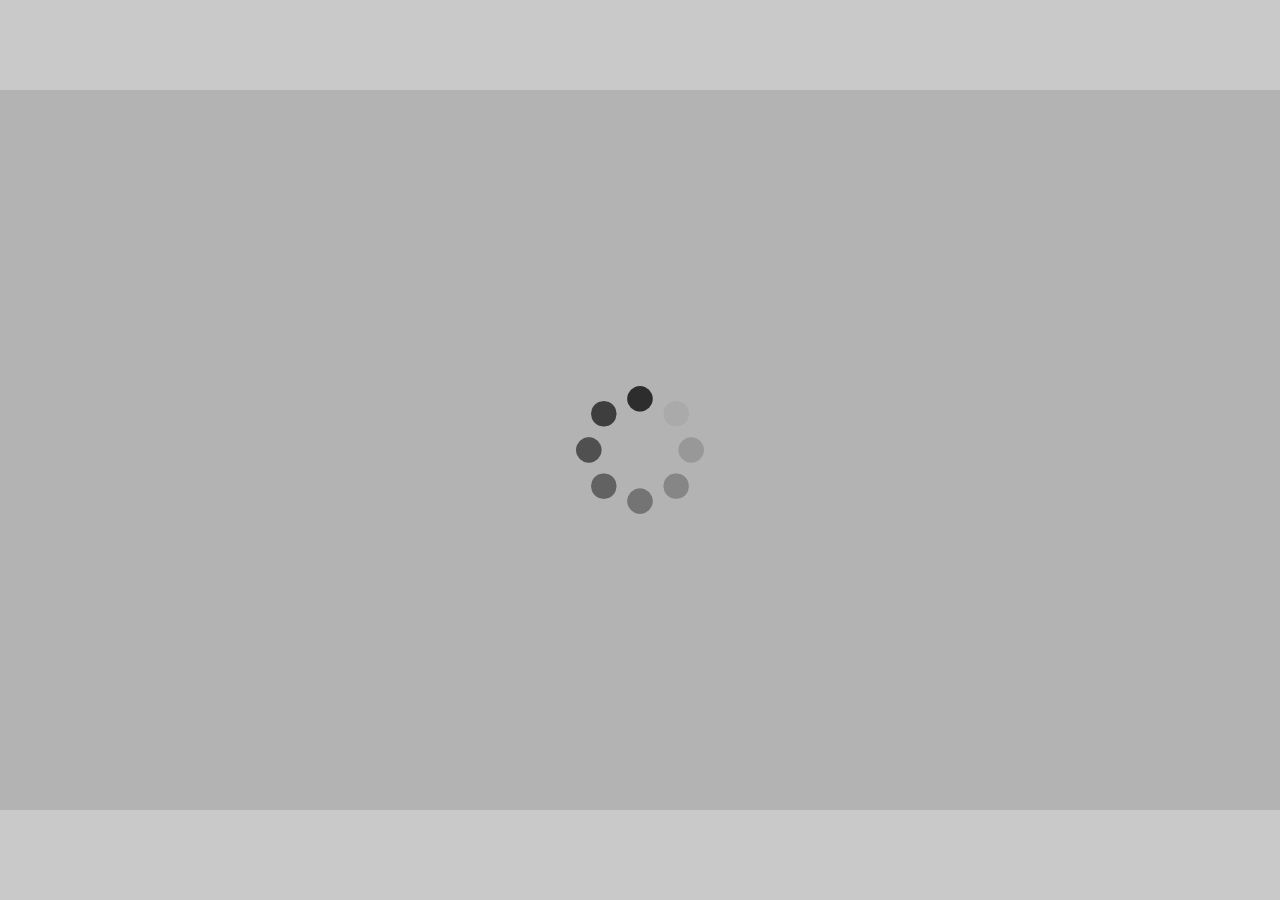
<file: paellaplayer/public/player/test.html>
<!DOCTYPE html>
<html>
	<head>
		<meta http-equiv="Content-type" content="text/html; charset=utf-8;">
		<meta http-equiv="X-UA-Compatible" content="IE=edge">
		<meta name = "viewport" content = "user-scalable=no, initial-scale=1.0, maximum-scale=1.0, width=device-width">
		<title>Paella Engage Example</title>
		<script type="text/javascript" src="javascript/swfobject.js"></script>
		<script type="text/javascript" src="javascript/traceur-compiler.js"></script>
		<script type="text/javascript" src="javascript/base.js"></script>
		<script type="text/javascript" src="javascript/jquery.js"></script>
		<script type="text/javascript" src="javascript/lunr.min.js"></script>
		<script type="text/javascript" src="javascript/require.js"></script>
		<script type="text/javascript" src="javascript/paella_player.js"></script>

		<link rel="stylesheet" href="resources/bootstrap/css/bootstrap.min.css" type="text/css" media="screen" charset="utf-8">
		<link rel="stylesheet" href="resources/style/style_dark.css" id="paellaSkin" type="text/css" media="screen" title="no title" charset="utf-8">

		<script>

			// Sample implementation of the authentication URL callback.
			// Put the callback name in config.json, auth.authCallbackName
			function authenticationUrl(redirect) {
				redirect = redirect ? "?redirect=" + encodeURIComponent(redirect): "";
				return "https://www.upv.es/auth" + redirect;
			}

			// Sample implementation of the user data callback
			// Put the callback name in config,json, auth.userDataCallbackName
			function videoData(onSuccess) {
				onSuccess({
					permissions: {
						canRead: true,
						canContribute: false,
						canWrite: false,
						loadError: false,
						isAnonymous: true
					},
					userData: {
						username: 'anonymous',
						name: 'Anonymous',
						avatar: 'resources/images/default_avatar.png'
					}
				});
			}

			// Sample configuration to use this callbacks:
			/*

			 "auth":{
			 	"authCallbackName":"authenticationUrl",
			 	"userDataCallbackName":"videoData"
			 }
			 */
		</script>
	</head>
<!--	<body id="body" onload="loadStandalonePaella('playerContainer');"> -->
    <body id="body">
		<div id="playerContainer" style="display:block;width:100%">
		</div>
		<script>
			dataJSON={
				"metadata": {
					"duration": 0,
					"title": "Easy"
				},
				"streams": [
					{
						"sources": {
							"mp4": [
								{
									"src": "http://paellaplayer.upv.es/demo/repository/belmar-multiresolution/media/240-presenter.mp4",
									"mimetype": "video/mp4"
								}
							]
						}
					}
				]
			}
			paella.load('playerContainer',{ data:dataJSON });
		</script>
	</body>
</html>
</file>
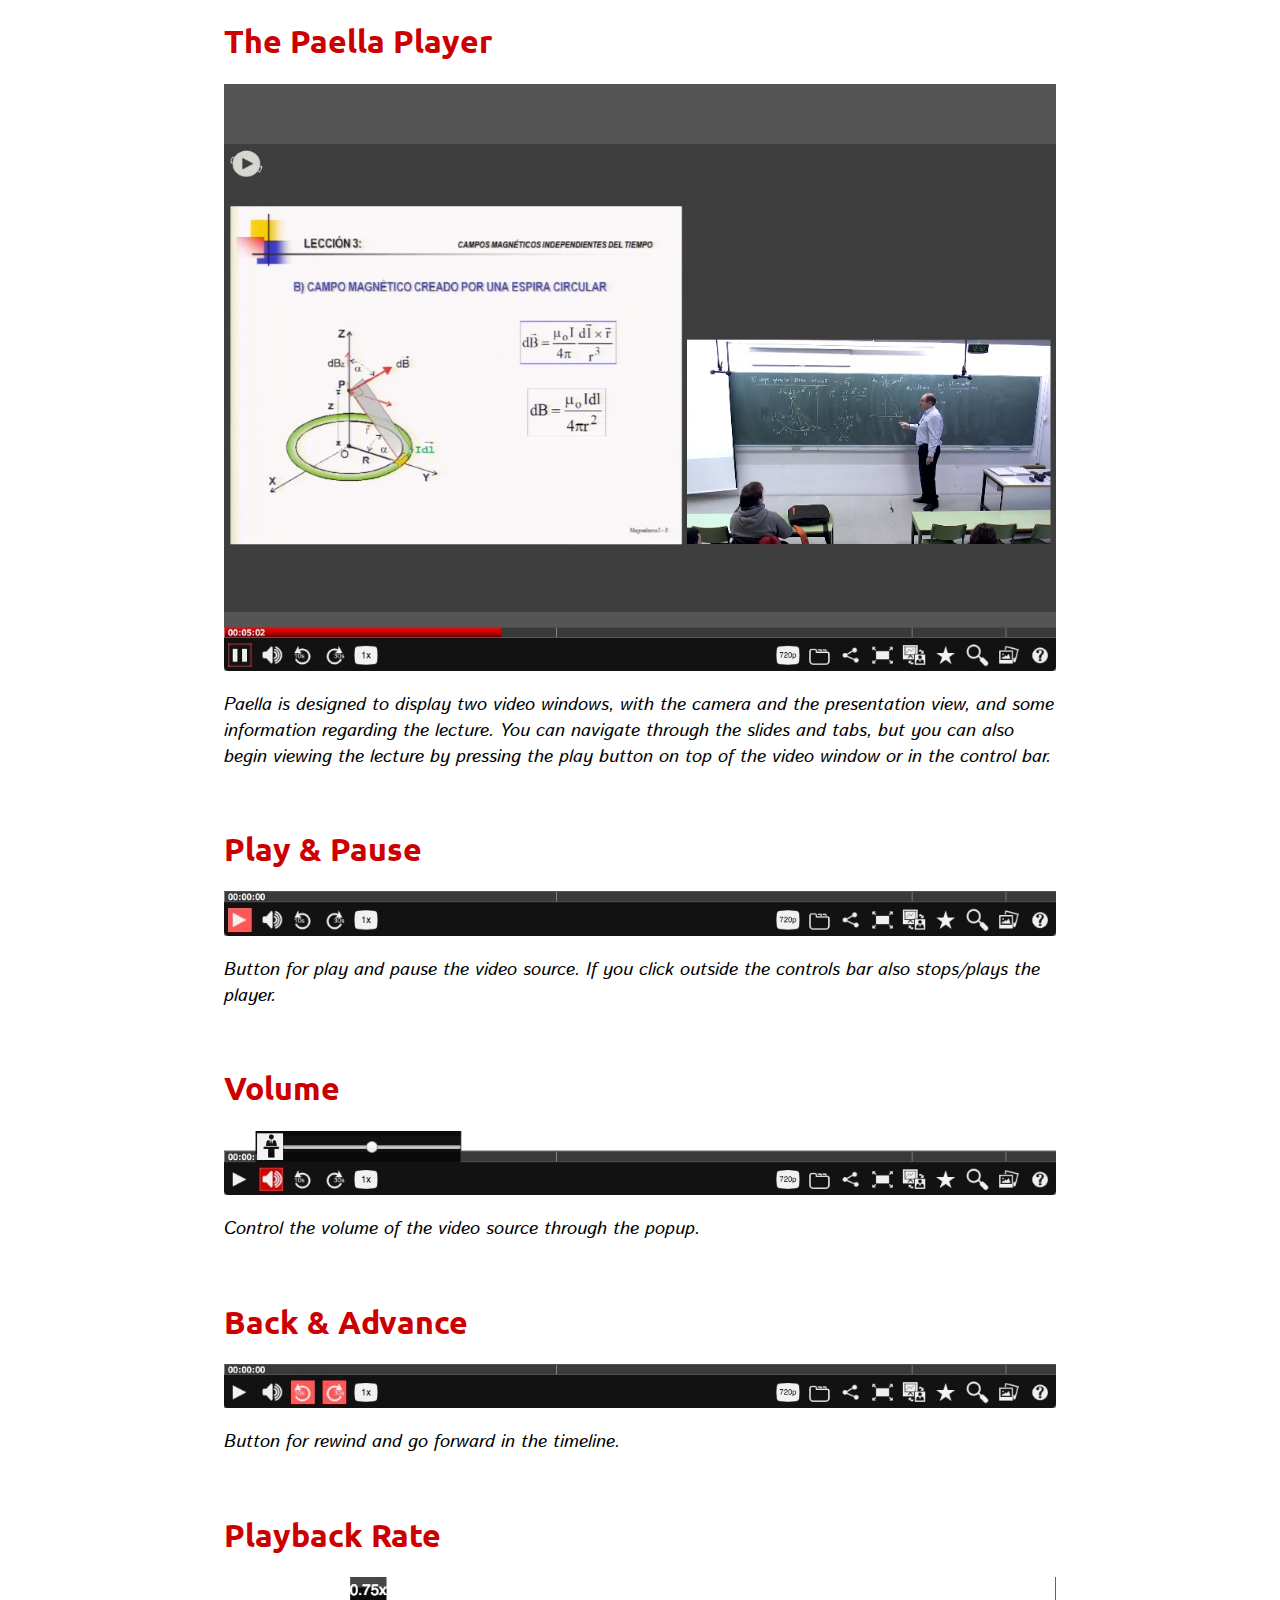
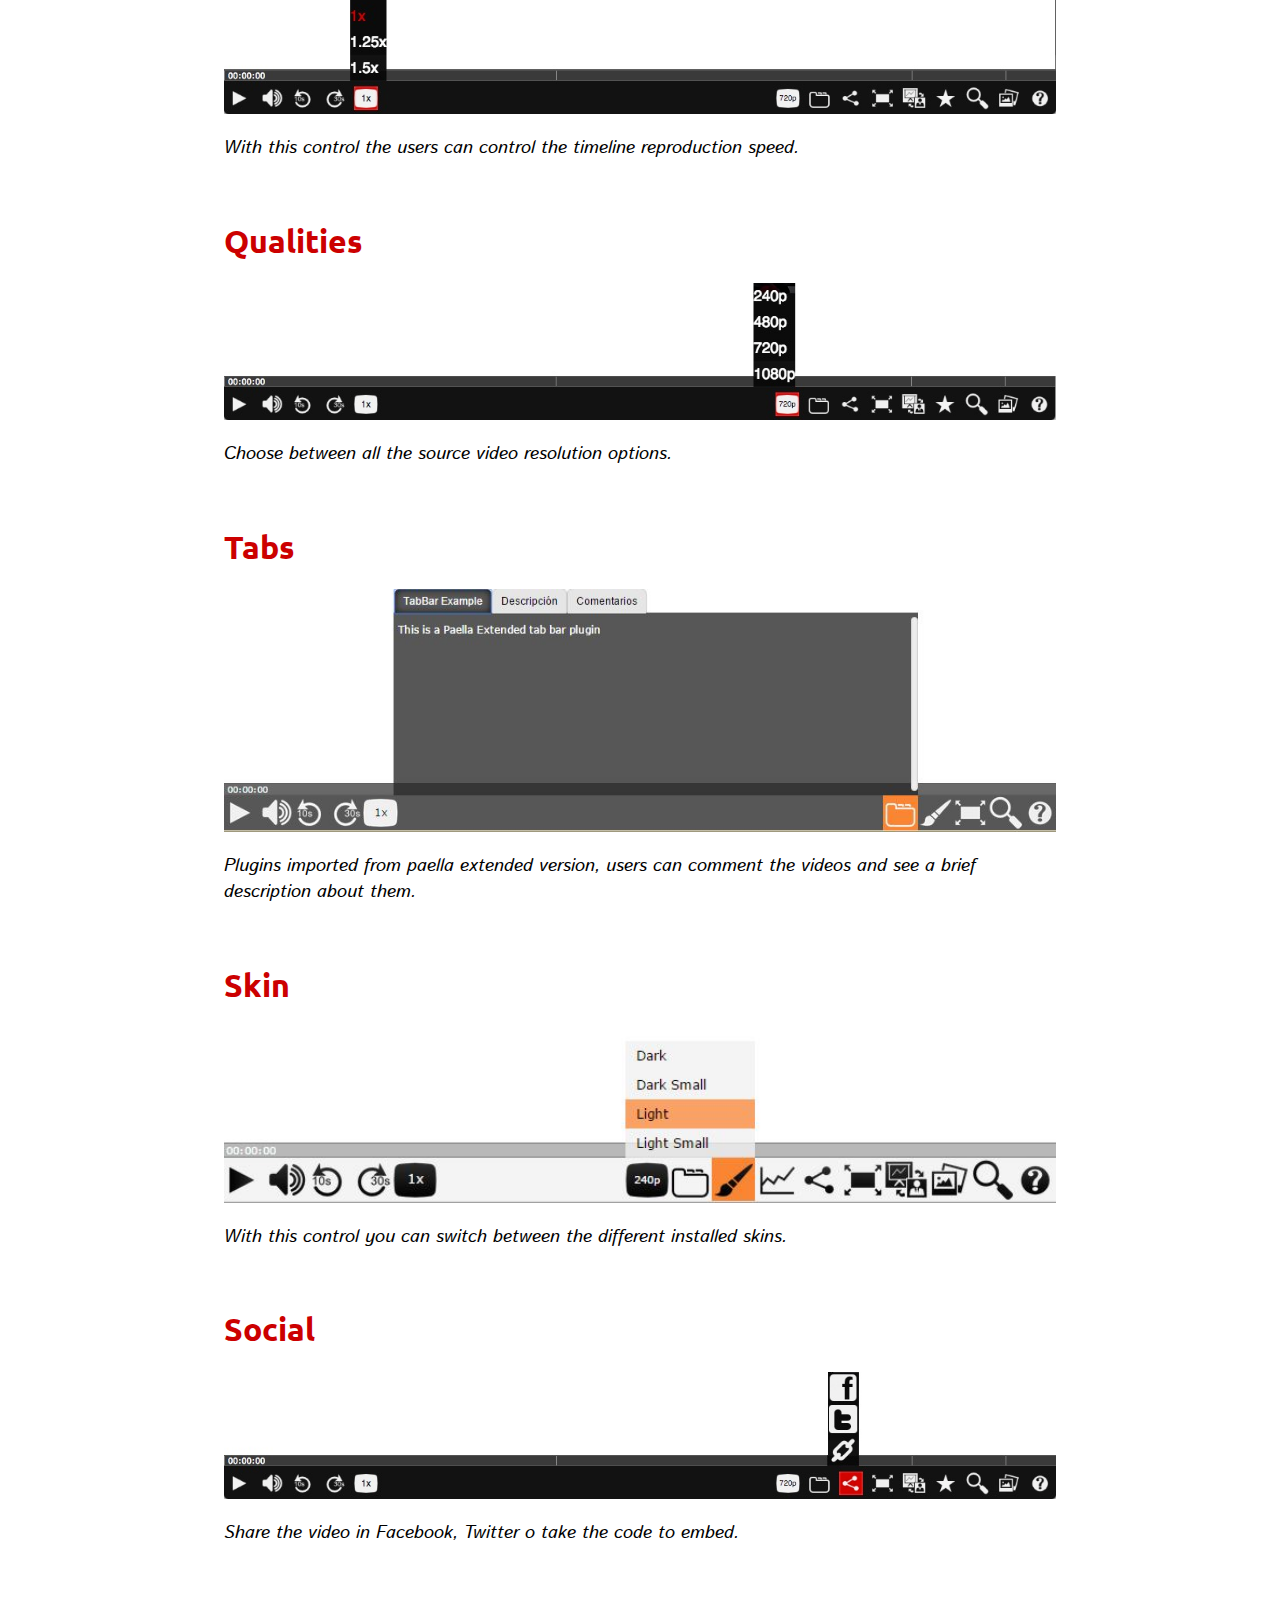
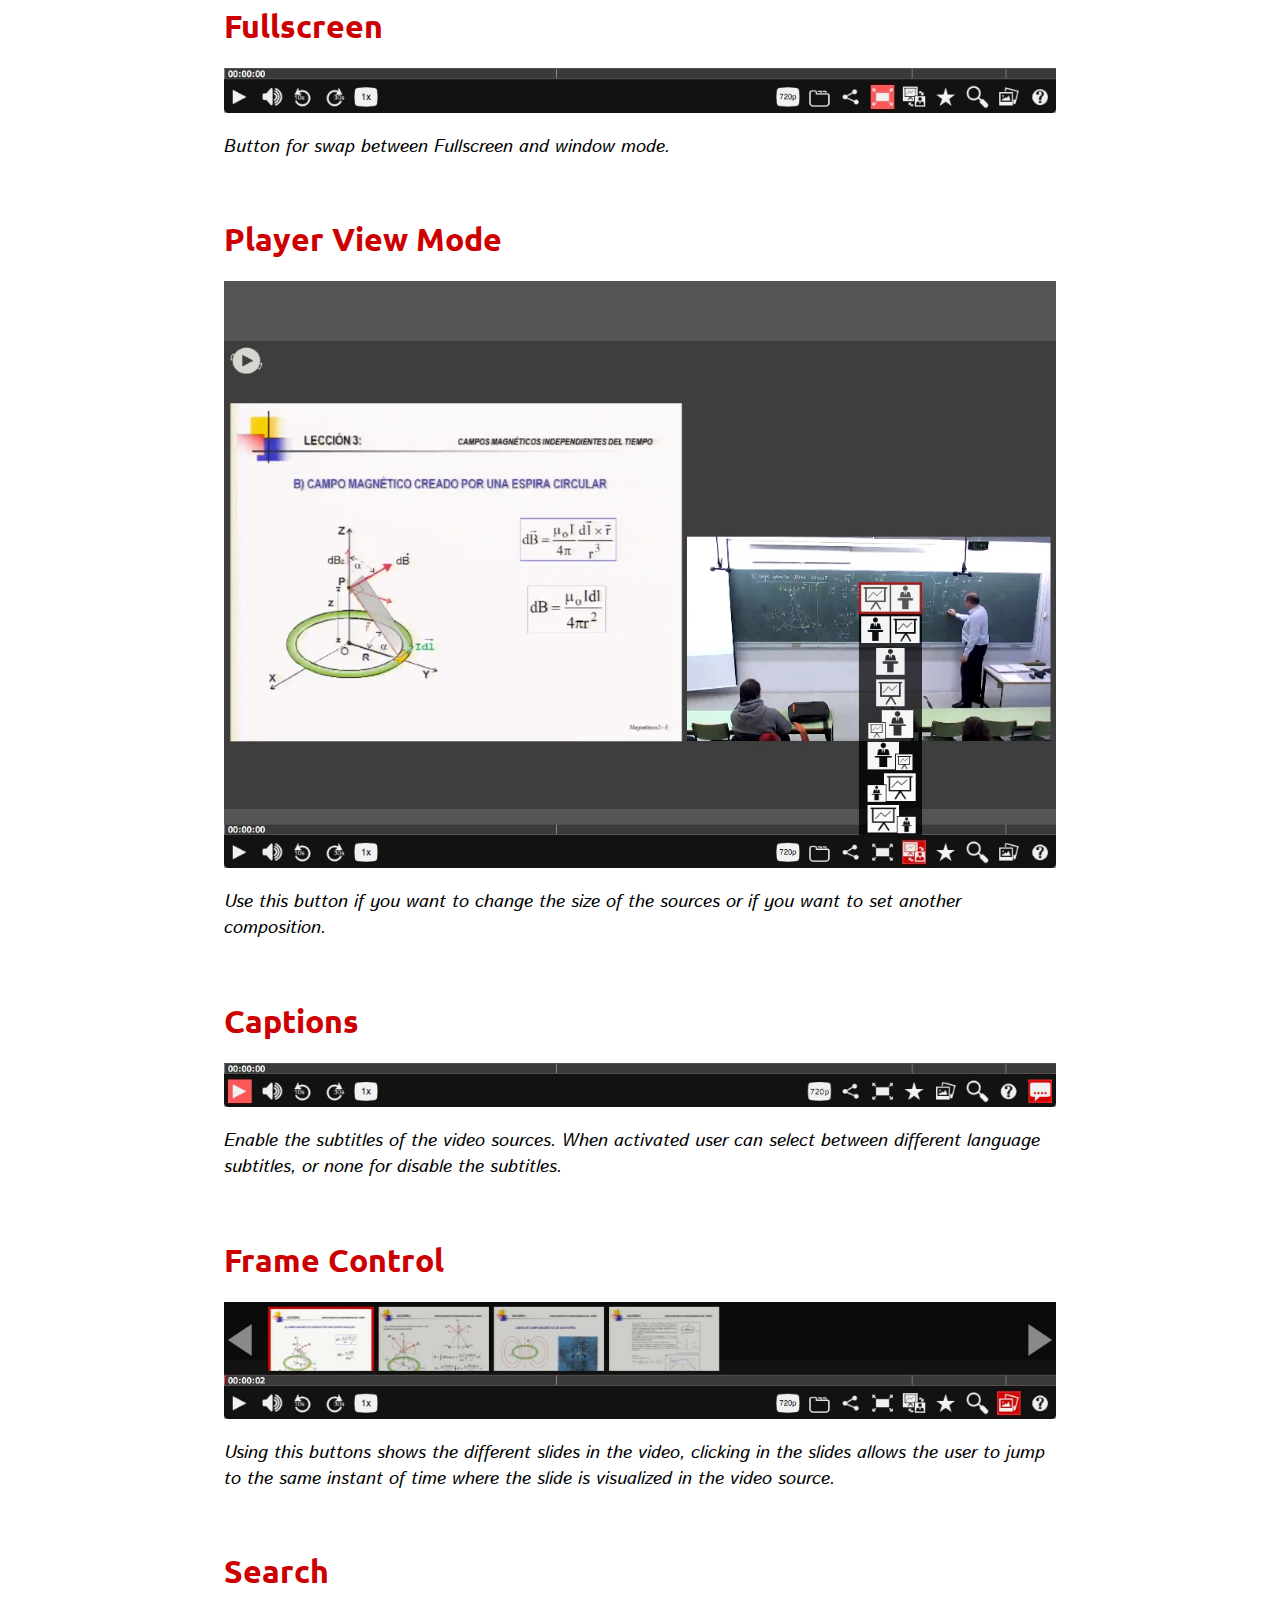
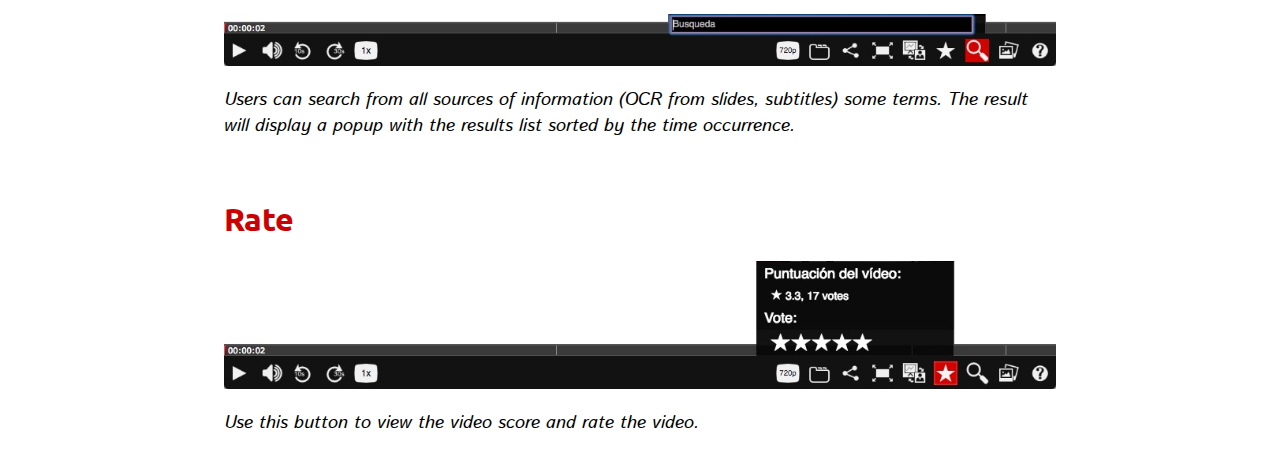
<file: paellaplayer/public/player/resources/style/help/help_en.html>
<!DOCTYPE html>
<html>
	<head>
		<link href="https://fonts.googleapis.com/css?family=Istok+Web|Ubuntu|Varela+Round" rel="stylesheet">
		<link rel="stylesheet" href="style.css" type="text/css" media="screen" title="main style" charset="utf-8">
	</head>
	<body>

			<div class="element">
				<h1>The Paella Player</h1>
				<img class="imgen" src="images/player_main.jpg">
				<p class="txtblock">Paella is designed to display two video windows, with the camera and the presentation view, and some information
			regarding the lecture. You can navigate through the slides and tabs, but you can also begin viewing the lecture 
			by pressing the play button on top of the video window or in the control bar.</p>
			</div><br>

			<div class="element">
				<h1>Play & Pause</h1>
				<img class="imgen" src="images/playPauseButtonPlugin.jpg">
				<p class="txtblock">Button for play and pause the video source. If you click outside the controls bar also stops/plays the player.</p>
			</div><br>

			<div class="element">
				<h1>Volume</h1>
				<img class="imgen" src="images/volumeRangePlugin.jpg">
				<p class="txtblock">Control the volume of the video source through the popup.</p>
			</div><br>

			<div class="element">
				<h1>Back & Advance</h1>
				<img class="imgen" src="images/flexSkipPlugin.jpg">
				<p class="txtblock">Button for rewind and go forward in the timeline.</p>
			</div><br>

			<div class="element">
				<h1>Playback Rate</h1>
				<img class="imgen" src="images/playbackRate.jpg">
				<p class="txtblock">With this control the users can control the timeline reproduction speed.</p>
			</div><br>

			<div class="element">
				<h1>Qualities</h1>
				<img class="imgen" src="images/multipleQualitiesPlugin.jpg">
				<p class="txtblock">Choose between all the source video resolution options.</p>
			</div><br>

			<div class="element">
				<h1>Tabs</h1>
				<img class="imgen" src="images/tabBarExamplePlugin.jpg">
				<p class="txtblock">Plugins imported from paella extended version, users can comment the videos and see a brief description about them.</p>
			</div><br>

						<div class="element">
				<h1>Skin</h1>
				<img class="imgen" src="images/themeChooserPlugin.jpg">
				<p class="txtblock">With this control you can switch between the different installed skins.</p>
			</div><br>

						<div class="element">
				<h1>Social</h1>
				<img class="imgen" src="images/socialPlugin.jpg">
				<p class="txtblock">Share the video in Facebook, Twitter o take the code to embed.</p>
			</div><br>

						<div class="element">
				<h1>Fullscreen</h1>
				<img class="imgen" src="images/fullScreenButtonPlugin.jpg">
				<p class="txtblock">Button for swap between Fullscreen and window mode.</p>
			</div><br>

						<div class="element">
				<h1>Player View Mode</h1>
				<img class="imgen" src="images/blackBoardPlugin.jpg">
				<p class="txtblock">Use this button if you want to change the size of the sources or if you want to set another composition.</p>
			</div><br>
			
			<div class="element">
				<h1>Captions</h1>
				<img class="imgen" src="images/captionsButtonPlugin.jpg">
				<p class="txtblock">Enable the subtitles of the video sources. When activated user can select between different language subtitles, or none for disable the subtitles.</p>
			</div><br>
<!--
			<div class="element">
				<h1>Statistics</h1>
				<img class="imgen" src="images/footprintsPlugin.jpg">
				<p class="txtblock">With this plugin you are able to view a new frame above the timeline for show which part of the 
			video is the most played.</p>
			</div><br>
-->
			<div class="element">
				<h1>Frame Control</h1>
				<img class="imgen" src="images/frameControlPlugin.jpg">
				<p class="txtblock">Using this buttons shows the different slides in the video, clicking in the slides allows the user to jump to the same instant of time where the slide is visualized in the video source.</p>
			</div><br>

			<div class="element">
				<h1>Search</h1>
				<img class="imgen" src="images/searchPlugin.jpg">
				<p class="txtblock">Users can search from all sources of information (OCR from slides, subtitles) some terms. The result will display a popup with the results list sorted by the time occurrence.</p>
			</div><br>

			<div class="element">
				<h1>Rate</h1>
				<img class="imgen" src="images/ratePlugin.jpg">
				<p class="txtblock">Use this button to view the video score and rate the video.</p>
			</div><br>

	</body>
</html>
</file>
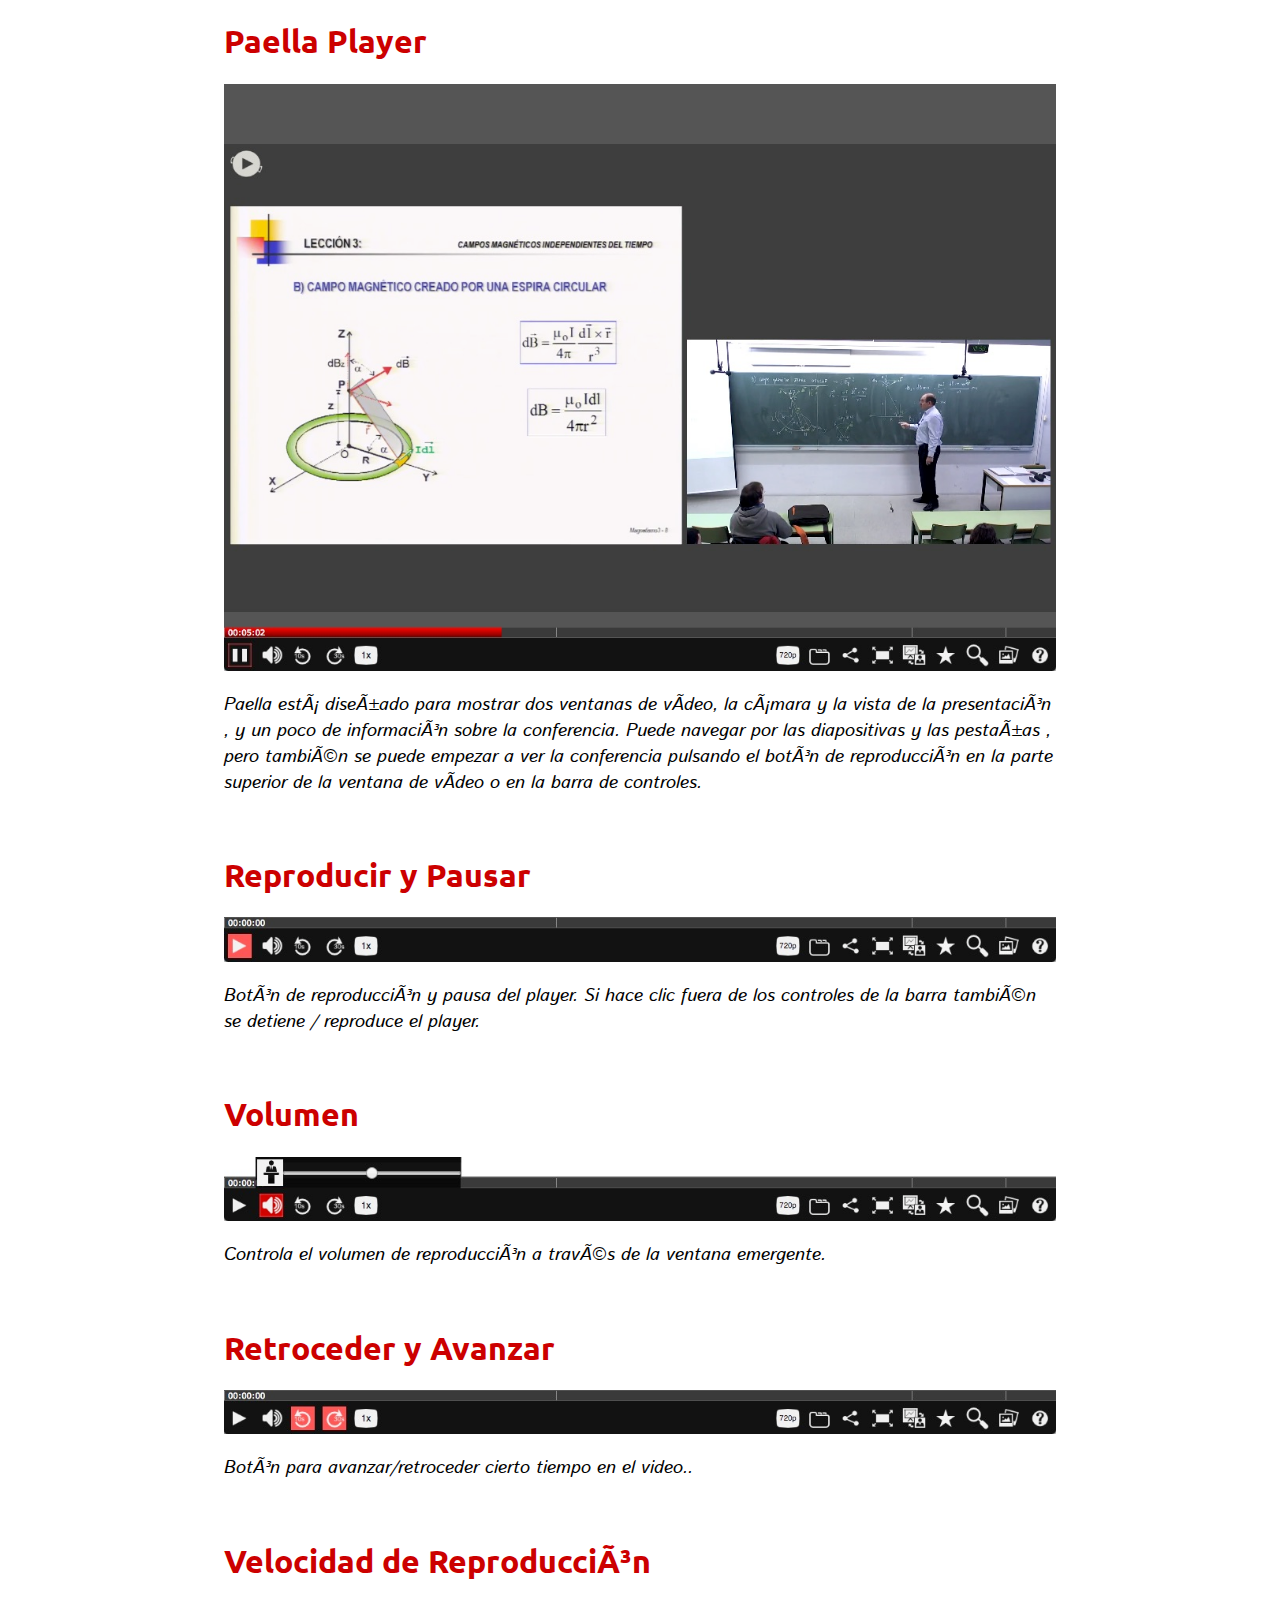
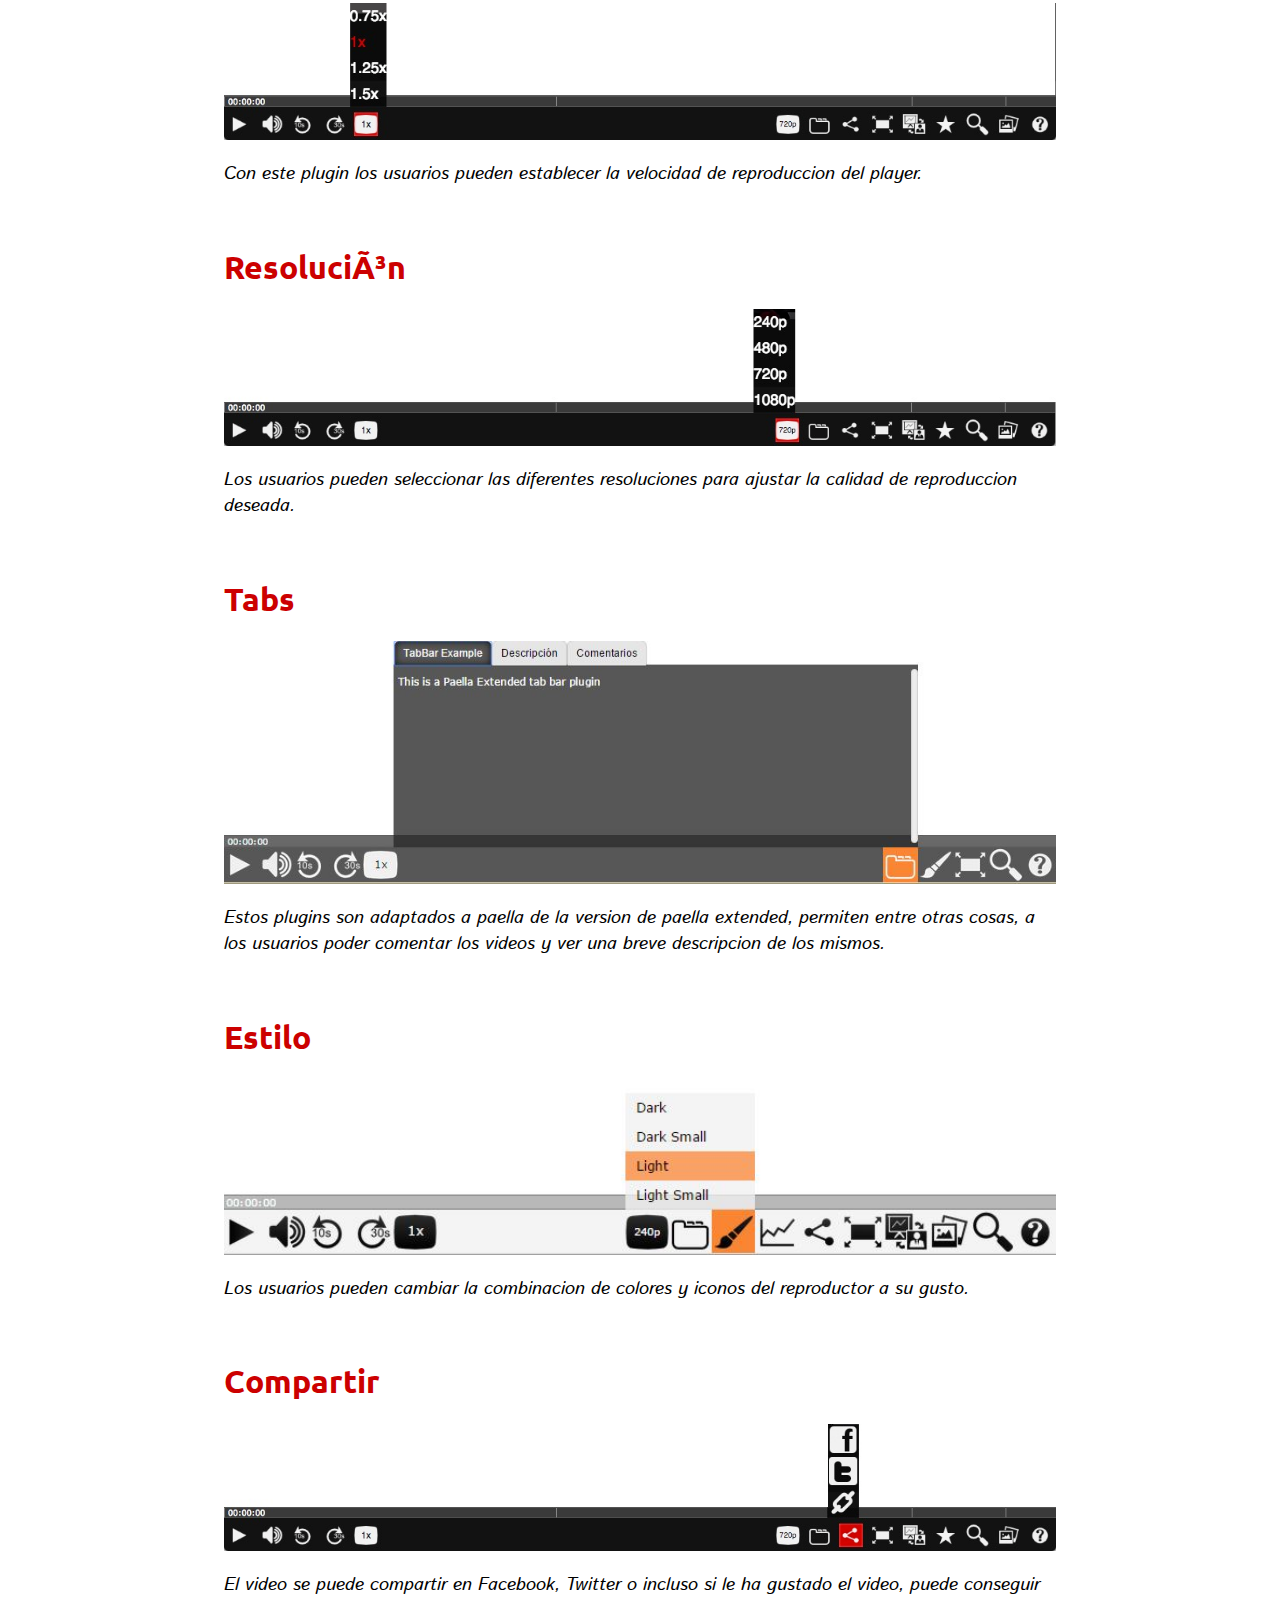
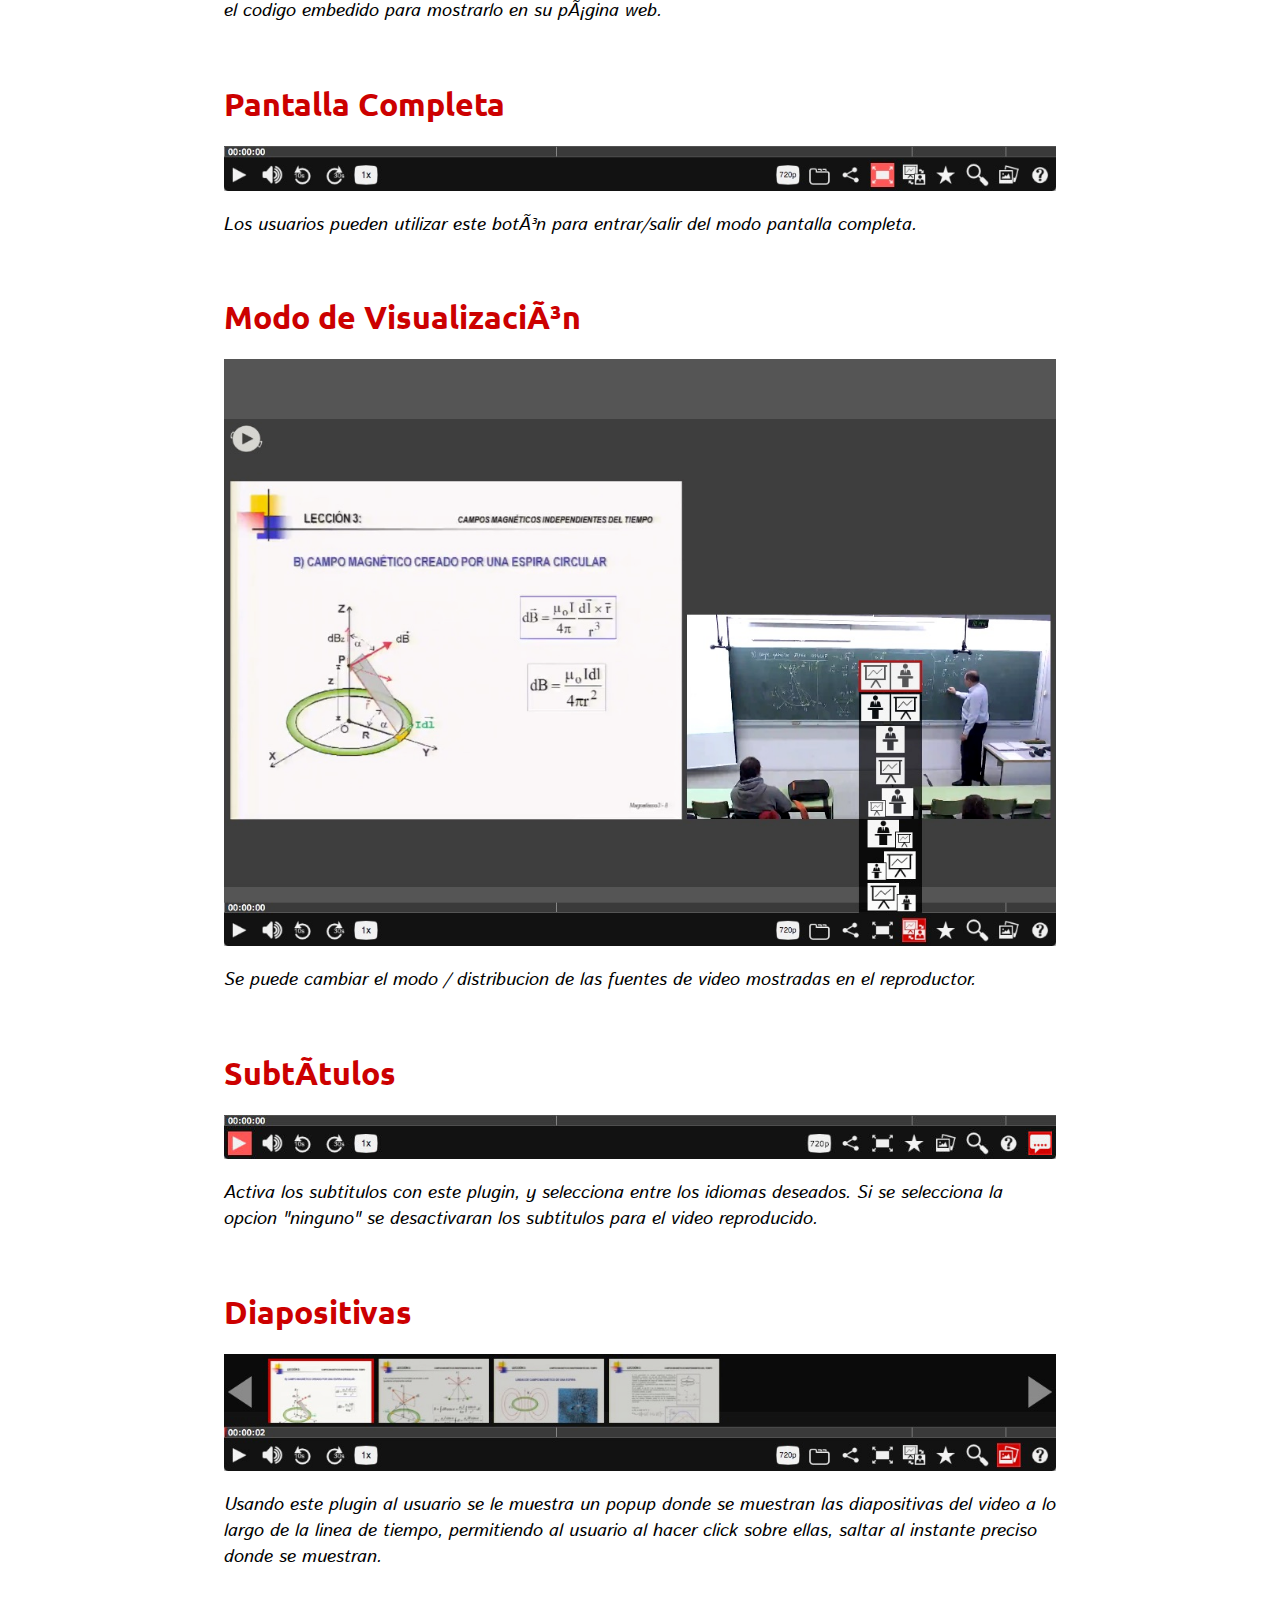
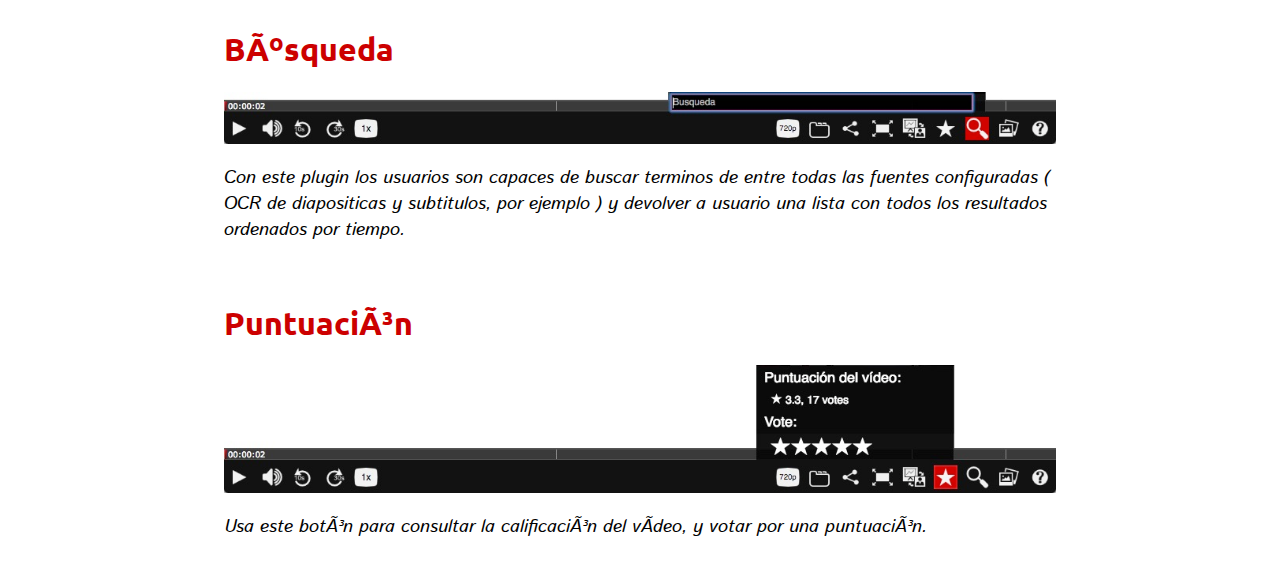
<file: paellaplayer/public/player/resources/style/help/help_es.html>
<!DOCTYPE html>
<html>
	<head>
		<link href="https://fonts.googleapis.com/css?family=Istok+Web|Ubuntu|Varela+Round" rel="stylesheet">
		<link rel="stylesheet" href="style.css" type="text/css" media="screen" title="main style" charset="utf-8">
	</head>
	<body>

			<div class="element">
				<h1>Paella Player</h1>
				<img class="imgen" src="images/player_main.jpg">
				<p class="txtblock">Paella está diseñado para mostrar dos ventanas de vídeo, la cámara y la vista de la presentación , y un poco de información sobre la conferencia. Puede navegar por las diapositivas y las pestañas , pero también se puede empezar a ver la conferencia pulsando el botón de reproducción en la parte superior de la ventana de vídeo o en la barra de controles.</p>
			</div><br>

			<div class="element">
				<h1>Reproducir y Pausar</h1>
				<img class="imgen" src="images/playPauseButtonPlugin.jpg">
				<p class="txtblock">Botón de reproducción y pausa del player. Si hace clic fuera de los controles de la barra también se detiene / reproduce el player.</p>
			</div><br>

			<div class="element">
				<h1>Volumen</h1>
				<img class="imgen" src="images/volumeRangePlugin.jpg">
				<p class="txtblock">Controla el volumen de reproducción a través de la ventana emergente.</p>
			</div><br>

			<div class="element">
				<h1>Retroceder y Avanzar</h1>
				<img class="imgen" src="images/flexSkipPlugin.jpg">
				<p class="txtblock">Botón para avanzar/retroceder cierto tiempo en el video..</p>
			</div><br>

			<div class="element">
				<h1>Velocidad de Reproducción</h1>
				<img class="imgen" src="images/playbackRate.jpg">
				<p class="txtblock">Con este plugin los usuarios pueden establecer la velocidad de reproduccion del player.</p>
			</div><br>

			<div class="element">
				<h1>Resolución</h1>
				<img class="imgen" src="images/multipleQualitiesPlugin.jpg">
				<p class="txtblock">Los usuarios pueden seleccionar las diferentes resoluciones para ajustar la calidad de reproduccion deseada.</p>
			</div><br>

			<div class="element">
				<h1>Tabs</h1>
				<img class="imgen" src="images/tabBarExamplePlugin.jpg">
				<p class="txtblock">Estos plugins son adaptados a paella de la version de paella extended, permiten entre otras cosas, a los usuarios poder comentar los videos y ver una breve descripcion de los mismos.</p>
			</div><br>

						<div class="element">
				<h1>Estilo</h1>
				<img class="imgen" src="images/themeChooserPlugin.jpg">
				<p class="txtblock">Los usuarios pueden cambiar la combinacion de colores y iconos del reproductor a su gusto.</p>
			</div><br>

						<div class="element">
				<h1>Compartir</h1>
				<img class="imgen" src="images/socialPlugin.jpg">
				<p class="txtblock">El video se puede compartir en Facebook, Twitter o incluso si le ha gustado el video, puede conseguir el codigo embedido para mostrarlo en su página web.</p>
			</div><br>

						<div class="element">
				<h1>Pantalla Completa</h1>
				<img class="imgen" src="images/fullScreenButtonPlugin.jpg">
				<p class="txtblock">Los usuarios pueden utilizar este botón para entrar/salir del modo pantalla completa.</p>
			</div><br>

						<div class="element">
				<h1>Modo de Visualización</h1>
				<img class="imgen" src="images/blackBoardPlugin.jpg">
				<p class="txtblock">Se puede cambiar el modo / distribucion de las fuentes de video mostradas en el reproductor.</p>
			</div><br>

			
			<div class="element">
				<h1>Subtítulos</h1>
				<img class="imgen" src="images/captionsButtonPlugin.jpg">
				<p class="txtblock">Activa los subtitulos con este plugin, y selecciona entre los idiomas deseados. Si se selecciona la opcion "ninguno" se desactivaran los subtitulos para el video reproducido.</p>
			</div><br>

		<!--	<div class="element">
				<h1>Estadísticas</h1>
				<img class="imgen" src="images/footprintsPlugin.jpg">
				<p class="txtblock">En este plugin se muestran las zonas del video mas reproducidas por todos los usuarios.</p>
			</div><br>
-->
			<div class="element">
				<h1>Diapositivas</h1>
				<img class="imgen" src="images/frameControlPlugin.jpg">
				<p class="txtblock">Usando este plugin al usuario se le muestra un popup donde se muestran las diapositivas del video a lo largo de la linea de tiempo, permitiendo al usuario al hacer click sobre ellas, saltar al instante preciso donde se muestran.</p>
			</div><br>

			<div class="element">
				<h1>Búsqueda</h1>
				<img class="imgen" src="images/searchPlugin.jpg">
				<p class="txtblock">Con este plugin los usuarios son capaces de buscar terminos de entre todas las fuentes configuradas ( OCR de diapositicas y subtitulos, por ejemplo ) y devolver a usuario una lista con todos los resultados ordenados por tiempo.</p>
			</div><br>

			<div class="element">
				<h1>Puntuación</h1>
				<img class="imgen" src="images/ratePlugin.jpg">
				<p class="txtblock">Usa este botón para consultar la calificación del vídeo, y votar por una puntuación.</p>
			</div><br>

	</body>
</html>
</file>
<file: paellaplayer/public/player/resources/style/style_dark.css>
/* Light icons over dark background */
body {
  height: 100%;
  width: 100%;
  font-family: Verdana, sans-serif;
  font-size: 12px;
  background: #4b4b4b;
  touch-action: none;
}
a {
  color: #636363;
}
a:hover {
  color: #a4a4a4;
}
a:active {
  color: #3d3d3d;
}
a:visited {
  color: #636363;
}
.videoWrapper {
  -moz-box-shadow: 2px 2px 6px #000;
  -webkit-box-shadow: 2px 2px 6px #000;
  box-shadow: 2px 2px 6px #000;
  background: black;
}
div {
  -webkit-touch-callout: none;
  -webkit-user-select: none;
  -khtml-user-select: none;
  -moz-user-select: none;
  -ms-user-select: none;
  user-select: none;
}
#playerContainer {
  background-color: white;
}
#playerContainer.modalVisible > :not(.modalMessageContainer) {
  filter: blur(10px);
}
#playerContainer:-webkit-full-screen {
  width: 100%;
  height: 100%;
  background-color: white;
}
#playerContainer:-moz-full-screen {
  width: 100%;
  height: 100%;
  background-color: white;
}
#playerContainer:-ms-full-screen {
  width: 100%;
  height: 100%;
  background-color: white;
}
#playerContainer:-o-full-screen {
  width: 100%;
  height: 100%;
  background-color: white;
}
#playerContainer:full-screen {
  width: 100%;
  height: 100%;
  background-color: white;
}
#ignoreBrowserCheckLink {
  color: black;
  text-decoration: underline;
}
.playbackControls {
  background-color: rgba(0, 0, 0, 0.75);
  background-image: none;
  background-size: auto;
  position: absolute;
  bottom: 0px;
  left: 0px;
  right: 0px;
  height: 56px;
  z-index: 100;
}
.playbackBarPlugins {
  position: absolute;
  bottom: 0px;
  left: 0px;
  right: 0px;
  height: 40px;
  font-size: 12px;
  overflow: hidden;
}
.playbackBar {
  position: absolute;
  left: 0px;
  right: 0px;
  height: 14px;
  background-color: rgba(125, 125, 125, 0.5);
  border-bottom: 1px solid rgba(90, 90, 90, 0.6);
  border-top: 1px solid rgba(90, 90, 90, 0.6);
  cursor: pointer;
}
.playbackBar:focus {
  box-shadow: inset 0px 0px 5px 0px #FF4C4C;
  outline: none;
}
.playbackBarFull {
  height: 12px;
  background-color: #cc0000;
  background: linear-gradient(to bottom, #ff0000 0%, #690000 100%);
}
.buttonPlugin {
  width: 30px;
  height: 30px;
  cursor: pointer;
  background-image: url(../images/paella_icons_light.png);
  background-size: 2000% 1000%;
  background-position: 0px 0px;
  margin-left: 5px;
  margin-right: 5px;
  margin-top: 5px;
  color: #151515;
}
.buttonPlugin.left {
  float: left;
}
.buttonPlugin.right {
  float: right;
}
.buttonPlugin:hover {
  background-color: #FF4C4C;
}
.buttonPlugin:focus {
  box-shadow: inset 0px 0px 5px 0px #FF4C4C;
  outline: none;
}
.buttonPlugin.selected {
  background-color: #cc0000;
}
.popUpPluginContainer {
  position: absolute;
  right: 0px;
  z-index: 110;
  color: white;
}
.buttonPluginPopUp {
  background-color: rgba(0, 0, 0, 0.75);
  position: absolute;
  bottom: -14px;
}
.timelinePluginContainer {
  position: absolute;
  left: 0px;
  width: 100%;
  background-color: rgba(0, 0, 0, 0.75);
  bottom: 56px;
  color: white;
}
.buttonTimeLine {
  position: absolute;
  bottom: 0px;
  left: 0px;
  right: 0px;
}
/* old style time control */
.timeControlOld {
  color: white;
  display: block;
  position: relative;
  width: 69px;
  height: 44px;
  background-size: 100%;
  background-image: url(../images/time_monitor.png);
  font-size: 10px;
  padding-top: 11px;
  background-repeat: no-repeat;
  bottom: 70px;
  font-family: verdana;
  text-align: center;
  z-index: 100;
}
.timeControl {
  color: white;
  display: block;
  position: relative;
  width: 69px;
  height: 12px;
  font-size: 10px;
  background-repeat: no-repeat;
  padding-left: 5px;
  font-family: verdana;
  text-align: left;
  z-index: 100;
  line-height: 12px;
  margin-top: -12px;
  cursor: pointer;
}
.editControlContainer {
  z-index: 20;
}
.paellaLoadErrorContainer {
  width: 1000px;
  margin: auto;
  margin-top: 200px;
  text-align: center;
  padding-top: 80px;
  padding-bottom: 80px;
  background-color: rgba(220, 228, 234, 0.9);
  border-radius: 22px;
  box-shadow: 1px 1px 8px black;
  font-family: sans-serif;
  font-size: 20px;
}
.modalMessageContainer {
  background-color: rgba(0, 0, 0, 0.5);
}
.messageContainer {
  margin: auto;
  text-align: center;
  vertical-align: middle;
  font-family: sans-serif;
  padding-left: 80px;
  padding-right: 80px;
  background-color: white;
  border-radius: 22px;
  box-shadow: 1px 1px 8px black;
  font-size: 20px;
  padding-top: 40px;
  padding-bottom: 40px;
}
.frameContainer {
  margin: auto;
  text-align: center;
  /*vertical-align: middle;*/
  font-family: sans-serif;
  padding-left: 80px;
  padding-right: 80px;
  background-color: white;
  border-radius: 22px;
  box-shadow: 1px 1px 8px black;
  font-size: 20px;
  padding-top: 40px;
  padding-bottom: 40px;
  display: block;
}
.errorContainer {
  margin: auto;
  text-align: center;
  vertical-align: middle;
  padding-left: 120px;
  padding-right: 60px;
  background-color: white;
  border-radius: 22px;
  box-shadow: 1px 1px 8px black;
  font-family: sans-serif;
  font-size: 20px;
  padding-top: 40px;
  padding-bottom: 40px;
  border: 7px solid maroon;
  color: maroon;
  font-weight: bold;
  background-image: url(../images/error_icon.png);
  background-size: 10%;
  background-repeat: no-repeat;
  background-position: 50px 40px;
}
.paella_messageContainer_closeButton {
  background-image: url(../images/close_button.png);
  width: 20px;
  height: 20px;
  position: absolute;
  display: block;
  top: 10px;
  right: 10px;
  z-index: 999999999;
  background-size: 60px 20px;
}
.paella_messageContainer_closeButton:hover {
  background-position: -20px;
}
.paella_messageContainer_closeButton:active {
  background-position: 20px;
}
.overlayContainer.background {
  background-color: rgba(0, 0, 0, 0.5);
}
#overlayContainer {
  pointer-events: none;
}
#overlayContainer div {
  pointer-events: none;
}
.videoLoaderOverlay {
  background-color: black;
}
.videoOverlayButtonPlugins {
  z-index: 100;
  position: absolute;
  right: 0px;
  left: 0px;
  top: 0px;
  pointer-events: none;
}
.divTimeOverlay {
  position: fixed;
  background-color: rgba(0, 0, 0, 0.75);
  color: white;
  text-align: center;
  padding-right: 3px;
  padding-left: 3px;
  padding-top: 1px;
  text-shadow: 1px 1px #888888;
  z-index: 100;
}
.divTimeImageOverlay {
  position: fixed;
  background-color: rgba(0, 0, 0, 0.75);
  z-index: 99;
  min-width: 256px;
  -webkit-background-size: cover;
  -moz-background-size: cover;
  -o-background-size: cover;
  background-size: contain;
}
.imgOverlay {
  height: 100%;
  width: 100%;
  max-width: none;
  border: 1px solid rgba(0, 0, 0, 0.75);
}
.videoPosterFrameImage {
  position: absolute;
  top: 0px;
  left: 0px;
  right: 0px;
  bottom: 0px;
  height: 100%;
  width: 100%;
}
.playerContainer_controls_playback_playbackBar_canvas {
  overflow: hidden;
  position: absolute;
}
#playerContainer_controls_playback_playbackBar {
  overflow: hidden;
  background-color: #333333;
}
.login-link {
  margin-top: 20px;
  margin-bottom: 20px;
}
video::-internal-media-controls-download-button {
  display: none;
}
video::-webkit-media-controls-enclosure {
  overflow: hidden;
}
video::-webkit-media-controls-panel {
  width: calc(108%);
  /* Adjust as needed */
}
/* TODO: Extract this CSS to editor plugins */
.editorTrackItem.mainTrackTrim {
  background-image: url(../images/main_track_bkg.png);
  background-size: 56px 100%;
}
/* END EXTRACT */
/* Begin new editor */
a.btn {
  color: #f3f3f3;
}
.listItem {
  color: #f3f3f3;
}
.editorContainer {
  position: fixed;
  top: 0px;
  left: 0px;
  right: 0px;
  bottom: 0px;
  width: 100%;
  height: 100%;
}
.paellaEditorRightBar {
  position: fixed;
  right: 0px;
  top: 0px;
  background-color: #4f4f4f;
  box-shadow: 1px -4px 12px black;
}
.paellaEditorBottomBar {
  position: fixed;
  right: 0px;
  bottom: 0px;
  left: 0px;
  background-color: #4f4f4f;
  box-shadow: 1px 1px 12px black;
  -webkit-touch-callout: none;
  -webkit-user-select: none;
  -khtml-user-select: none;
  -moz-user-select: none;
  -ms-user-select: none;
  user-select: none;
}
.paellaEditorRightBarContent {
  padding-left: 10px;
  padding-right: 10px;
  font-size: 11px;
}
.editorTimelineContainer {
  margin-top: -21px;
  position: relative;
  overflow: auto;
}
.editorTimelineContent {
  background-image: url(../images/light_background.png);
  top: 0px;
  box-shadow: inset 0px 0px 10px 0px rgba(0, 0, 0, 0.7);
  position: relative;
}
.editorTimeLineTimeMarks {
  position: absolute;
  top: 0px;
  height: 20px;
  left: 0px;
  right: 0px;
  z-index: 1;
  padding-left: 3px;
  background-image: url(../images/timeline_tracks_bkg.png);
}
.editorTimeLineMark {
  float: left;
  /*	background-color: rgb(61,62,62);*/
  font-size: 9px;
  height: 20px;
  line-height: 18px;
}
.editorTimeLineMark.odd {
  /*	background-color: rgb(73,82,82);*/
}
.editorTrackListItem.master {
  position: absolute;
  left: 0px;
  right: 0px;
  top: 38px;
  height: 51px;
}
.editorTrackListItem.secondary {
  height: 23px;
  position: relative;
}
.editorTrackListItem.secondary.track0 {
  margin-top: 90px;
}
.editorTrackItem {
  position: absolute;
  height: 97%;
  border-radius: 5px;
  border: 1px solid #6f6f6f;
  overflow: hidden;
}
.editorTrackItemResizer {
  width: 2px;
  top: 20%;
  bottom: 23%;
  position: absolute;
  overflow: hidden;
  cursor: pointer;
}
.editorTrackItemResizer.left {
  border-right: 8px double #7c7c7c;
  left: 0px;
}
.editorTrackItemResizer.right {
  border-left: 8px double #7c7c7c;
  right: 0px;
}
.editorTrackItemMoveArea {
  position: absolute;
  left: 18px;
  right: 18px;
  top: 0px;
  bottom: 0px;
  cursor: pointer;
}
.editorTrackItemLabel {
  margin-left: 20px;
  margin-right: 20px;
  height: 100%;
  line-height: 48px;
  cursor: pointer;
}
.editorTrackItemLock {
  top: 5%;
  position: absolute;
}
.editorTrackItemLabel.secondary {
  line-height: 23px;
}
.editorTimeLineMark.last {
  overflow: hidden;
}
.editorTimeLineTracks {
  position: absolute;
  top: 0px;
  left: 0px;
  right: 0px;
  padding-bottom: 20px;
  background-image: url(../images/timeline_tracks_bkg.png);
}
.editorBottomToolbarContainer {
  background-color: #52595F;
  height: 27px;
}
.zoomDropup {
  margin-top: 2px;
  float: right;
  margin-right: 10px;
}
.navbar.tiny {
  font-size: 11px;
}
.navbar-inner.tiny {
  min-height: 21px;
}
.navbar .nav > li {
  line-height: 11px;
}
.navbar .nav > li > a.rightBarPlugin {
  padding: 5px 5px 5px;
}
.editorToolbar_selectedToolUtils {
  margin-left: 10px;
}
.editorToolbarPlaybackControls {
  position: absolute;
  left: 45%;
}
.editorTimelineCursor {
  position: absolute;
  height: 100%;
  width: 1px;
  border-left: 1px dashed rgba(238, 0, 12, 0.92);
  left: 352px;
  z-index: 0;
  top: 0px;
  line-height: 54px;
  font-size: 11px;
  padding-left: 3px;
}
.editorTimelineCursor.currentTime {
  border-left: 1px solid white;
}
.editorRightBarTabIcon {
  /*	display: inline-block;  to add icon, set this property and the background image in the plugin css file, using .editorRightBarTabIcon.pluginName as class name */
  width: 15px;
  height: 14px;
  margin-bottom: -3px;
  margin-right: 2px;
}
.buttonPlugin.flexSkip_Rewind_10 {
  background-position: -205% 22%;
}
.buttonPlugin.flexSkip_Forward_30 {
  background-position: -200% 22%;
}
.buttonPlugin.arrowSlideNavidator.nextButton {
  background-position: -1500% -100%;
  pointer-events: all !important;
}
.buttonPlugin.arrowSlideNavidator.prevButton {
  background-position: -1600% -100%;
  pointer-events: all !important;
}
.buttonPlugin.audioLanguages {
  text-align: center;
  background-position: -900% -200%;
  font-size: 0.8em;
  line-height: 30px;
  color: white;
  text-transform: uppercase;
}
.videoAudioTrackItem {
  padding: 10px;
  font-size: 20px;
  text-transform: uppercase;
  cursor: pointer;
}
.videoAudioTrackItem:hover {
  background-color: #cc0000;
}
.blackBoardDiv {
  position: absolute;
  /* 16:9 */
  width: 816px;
  height: 459px;
  top: 135px;
  left: 450px;
  background-size: 100%;
}
.lensClass {
  background-color: rgba(255, 236, 195, 0.3);
  position: absolute;
  border: 1px dotted white;
}
.lensContainer img {
  width: 100% !important;
}
#overlayContainer div.lensContainer {
  pointer-events: all;
}
.textBreak {
  background-color: rgba(128, 128, 128, 0.7);
  text-align: center;
  color: white;
  line-height: 17px;
  font-size: 18px;
  padding-top: 10px;
  padding-bottom: 10px;
  border-radius: 12px;
}
.buttonPlugin.captionsPluginButton {
  background-position: 0% -100%;
}
.captionsPluginContainer {
  width: 400px;
  overflow: hidden;
}
.captionsBar input {
  color: white;
  background-color: rgba(0, 0, 0, 0.75);
  border-color: #cc0000;
  width: 49%;
  margin-bottom: 0px;
  margin-left: 1px;
  float: left;
}
.captionsBar select {
  width: 39%;
  display: inline;
  background-color: #cc0000;
  border: 1px solid #ccc;
  color: white;
  margin-bottom: 0px;
  height: 31px;
}
.captionsBar button {
  float: right;
  width: 7%;
  min-height: 30px;
  min-width: 30px;
  margin-right: 2px;
  background: url(../images/paella_icons_light.png);
  background-position: -400% -100%;
  background-size: 2000% 1000%;
}
.captionsBar button:hover {
  background-color: #cc0000;
}
.bodyInnerContainer {
  margin-bottom: 5px;
  display: block;
  margin-left: 3px;
  height: auto;
}
.captionsBar input:hover {
  border-color: #FF4C4C;
}
.captionsBar input:focus {
  border-color: #cc0000;
}
.captionsBody {
  max-height: 280px;
  overflow-y: scroll;
  border: 1px solid black;
}
.captionsBar input:hover {
  border-color: #FF4C4C;
}
.captionsBar input:focus {
  border-color: #FF4C4C;
}
::-webkit-scrollbar {
  width: 8px;
}
::-webkit-scrollbar-button {
  width: 8px;
  height: 5px;
}
::-webkit-scrollbar-track {
  background: #eee;
  border: thin solid lightgray;
  box-shadow: 0px 0px 3px #dfdfdf inset;
  border-radius: 10px;
}
::-webkit-scrollbar-thumb {
  background: #cc0000;
  border: thin solid gray;
  border-radius: 10px;
}
::-webkit-scrollbar-thumb:hover {
  background: #cc0000;
}
/* CSS OVERLAY */
.CaptionsOnScreen {
  position: absolute;
  width: 100%;
  height: 100%;
  text-align: center;
  top: 0;
  left: 0;
  z-index: 99;
}
.CaptionsOnScreenInner {
  background-color: rgba(0, 0, 0, 0.6);
  position: relative;
  text-align: center;
  color: white;
  font-size: 17px;
  width: 70%;
  min-height: 20px;
  margin-left: auto;
  margin-right: auto;
  padding: 8px;
  border-radius: 12px;
}
.Highlight {
  color: #FF4C4C;
  font-weight: bold;
}
#CommentPlugin_Publish_entry_buttons_area {
  margin-top: 5px;
}
.comments_entry {
  margin: 5px;
  margin-bottom: 20px;
  width: 90%;
}
.comments_entry_username {
  color: #438bc5;
  font-size: 14px;
  font-family: arial, sans-serif;
  font-weight: bold;
}
.comments_entry_datepublish {
  color: #999;
  font-size: 11px;
  font-family: arial, sans-serif;
  margin-left: 20px;
}
.comments_entry_comment {
  margin-top: 5px;
  margin-bottom: 10px;
}
.comments_entry_silhouette {
  float: left;
  width: 6%;
}
.comments_entry_container {
  vertical-align: top;
  margin: 10px;
  margin-left: 50px;
  width: 100%;
}
.comments_entry_container textarea {
  width: 98%;
  height: 45px;
  /*margin-top:10px;*/
  margin-bottom: 5px;
  color: #52575c;
}
.CommentPlugin_Publish {
  /*box-shadow: inset 0px 0px 10px 2px rgba(10, 10,10, 0.39); */
  border-radius: 7px;
  padding: 10px;
  padding-bottom: 1px;
}
textarea {
  resize: vertical;
}
.reply_button {
  color: #999;
  font-size: 12px;
  font-family: arial, sans-serif;
  margin-bottom: 15px;
  font-weight: bold;
  cursor: pointer;
}
.reply_button:hover {
  color: #438bc5;
  text-decoration: underline;
}
.buttonPlugin.extendedTabAdapterPlugin {
  background-position: -500% -200%;
}
.buttonPluginPopUp.extendedTabAdapterPlugin {
  background-image: none;
  background-color: rgba(0, 0, 0, 0);
}
.extendedTabAdapterPlugin > .tabsPluginContainer {
  width: 600px;
  display: block;
}
.extendedTabAdapterPlugin > .tabsPluginContainer > .tabsLabelContainer > .tabLabel {
  display: inline;
  background-color: rgba(0, 0, 0, 0.75);
  line-height: 26px;
  padding-left: 10px;
  padding-right: 10px;
  padding-top: 7px;
  padding-bottom: 7px;
  cursor: pointer;
  cursor: hand;
  font-family: sans-serif;
  box-shadow: 0px 0px 2px rgba(0, 0, 0, 0.48);
  border-radius: 6px 6px 0px 0px;
  font-size: 12px;
  margin-left: 1px;
}
.extendedTabAdapterPlugin > .tabsPluginContainer > .tabsLabelContainer > .tabLabel.enabled {
  cursor: default;
  box-shadow: inset 0px 0px 12px rgba(0, 0, 0, 0.9);
}
.extendedTabAdapterPlugin > .tabsPluginContainer > .tabsLabelContainer > .tabLabel.disabled {
  background-color: #e6e6e6;
  color: black;
}
.extendedTabAdapterPlugin > .tabsPluginContainer > .tabsContentContainer {
  height: 200px;
  background-color: rgba(0, 0, 0, 0.75);
  padding-left: 5px;
  padding-top: 9px;
  padding-right: 5px;
  overflow-y: scroll;
}
::-webkit-scrollbar {
  width: 8px;
}
::-webkit-scrollbar-button {
  width: 8px;
  height: 5px;
}
::-webkit-scrollbar-track {
  background: #eee;
  border: thin solid lightgray;
  box-shadow: 0px 0px 3px #dfdfdf inset;
  border-radius: 10px;
}
::-webkit-scrollbar-thumb {
  background: #cc0000;
  border: thin solid gray;
  border-radius: 10px;
}
::-webkit-scrollbar-thumb:hover {
  background: #FF4C4C;
}
.extendedTabAdapterPlugin > .tabsPluginContainer > .tabsContentContainer > .tabContent.enabled {
  display: block;
}
.extendedTabAdapterPlugin > .tabsPluginContainer > .tabsContentContainer > .tabContent.disabled {
  display: none;
}
.buttonPlugin.footPrints {
  background-position: -700% 0%;
}
.footPrintsContainer {
  height: 20px;
  width: 100%;
  overflow: hidden;
  display: block;
}
.footPrintsCanvas {
  width: 100%;
  height: 100%;
  overflow: hidden;
  display: inline-block;
}
.buttonPlugin.frameControl {
  background-position: -1200% -100%;
}
/*
.buttonPlugin.frameControl:hover {}
.buttonPlugin.frameControl.selected {}
*/
.frameControlContainer {
  height: 87px;
  width: 90%;
  overflow: hidden;
  display: inline-block;
  margin-left: 5%;
}
.frameControl.navButton {
  width: 40px;
  height: 40px;
  display: block;
  cursor: pointer;
  background-image: url(../images/paella_icons_light.png);
  background-size: 2000% 1000%;
  background-position: 100% 100%;
  position: absolute;
  top: 28px;
}
.frameControl.navButton.left {
  background-position: -1600% -100%;
  opacity: 0.5;
}
.frameControl.navButton.right {
  right: 0px;
  opacity: 0.5;
  background-position: -1500% -100%;
}
.frameControl.navButton.left:hover {
  opacity: 1.0;
}
.frameControl.navButton.right:hover {
  opacity: 1.0;
}
.frameControlContent {
  height: 100px;
  overflow: hidden;
  padding-top: 6px;
}
.frameControlItem {
  width: 140px;
  cursor: pointer;
  margin-left: 3px;
  margin-right: 3px;
  float: left;
  opacity: 0.8;
}
/*.frameControlItem:hover {
	width:94px;
	border: 3px dotted #23ff00;
	opacity: 1;
}*/
.frameControlItem.selected {
  width: 134px;
  border: 3px dotted #cc0000;
  opacity: 1;
}
.frameControlItem.current {
  width: 134px;
  border: 3px solid #cc0000;
  opacity: 1;
}
.frameControlImage {
  width: 100%;
}
.frameCaption {
  position: absolute;
  top: 0px;
  left: 0px;
  right: 0px;
  text-align: center;
  padding: 5px;
  color: black;
  text-shadow: 1px 1px 2px #ffffff;
}
.showFramesButton {
  position: absolute;
  display: block;
  width: 40px;
  height: 37px;
  background-size: 300%;
  background-image: url(../../resources/images/frame_button.png);
}
/*
.showFramesButton:hover {
}
*/
.showFramesButton_active {
  position: absolute;
  display: block;
  width: 40px;
  height: 37px;
  right: 0px;
  background-size: 300%;
  background-image: url(../../resources/images/frame_button.png);
}
.frameListContainer {
  background-image: url(../images/playback_bkg.png);
}
.frameThumbnail {
  /*
	margin-top:8px;
	margin-right:3px;
	margin-bottom:8px;
	margin-left:3px;
*/
  margin: 8px 3px 8px 3px;
  height: 40px;
}
.frameThumbnail:hover {
  margin: 0px;
  border: 3px #cc0000 solid;
  height: 50px;
}
.enabledFrameThumbnail {
  border: 3px #cc0000 solid;
  height: 50px;
}
.enabledFrameThumbnail:hover {
  border: 3px #cc0000 solid;
}
.buttonPlugin.showFullScreenButton {
  background-position: -900% 0%;
}
.buttonPlugin.showFullScreenButton.active {
  background-position: -1000% 0%;
}
.buttonPlugin.helpButton {
  background-position: -1300% 0%;
}
.buttonPlugin.right.liveIndicator {
  width: 100px;
  height: 40px;
  background-image: url(live_video.png);
  background-size: 100% 100%;
  margin-top: 5px;
  margin-right: 5px;
}
/*.showMultipleQualitiesPlugin {
	background-image: url(advanced_button.png);
	background-size: 300%;
}

.buttonPluginPopUp.showMultipleQualitiesPlugin {
	background-image:none;
}

.selectQuality {
	padding: 10px;
}*/
.buttonPlugin.showMultipleQualitiesPlugin {
  text-align: center;
  background-position: -600% -100%;
  font-size: 0.8em;
  line-height: 30px;
}
.buttonPluginPopUp.showMultipleQualitiesPlugin {
  background-image: none;
}
.selectQuality {
  padding: 10px;
}
.multipleQualityItem {
  font-size: 19px;
  padding-top: 3px;
  padding-bottom: 3px;
  cursor: pointer;
}
.multipleQualityItem:hover {
  background-color: #FF4C4C;
}
.multipleQualityItem.selected {
  color: #cc0000;
}
.multipleQualityItem.selected:hover {
  color: white;
}
.buttonPlugin.playButton {
  background-position: -500% -100%;
}
.buttonPlugin.pauseButton {
  background-position: -100% 0%;
}
.playButtonOnScreen {
  position: absolute;
  opacity: 0.7;
  top: 0;
  left: 0;
  bottom: 51px;
  right: 0;
  z-index: 500;
  width: 100%;
  height: 100%;
}
.playButtonOnScreenIcon {
  display: block;
  cursor: pointer;
  width: 100%;
}
.playbackRateItem {
  font-size: 19px;
  padding-top: 3px;
  padding-bottom: 3px;
  cursor: pointer;
}
.playbackRateItem:hover {
  background-color: #FF4C4C;
}
.buttonPlugin.showPlaybackRateButton {
  text-align: center;
  line-height: 30px;
  background-position: -600% -100%;
  font-size: 1em;
}
.playbackRateItem.selected {
  color: #cc0000;
}
.playbackRateItem.selected:hover {
  color: white;
}
.buttonPlugin.rateButtonPlugin {
  text-align: center;
  background-position: -700% -200%;
  font-size: 0.8em;
  line-height: 40px;
}
.buttonPluginPopUp {
  right: 0px;
}
.rateButtons {
  /*padding: 10px;*/
  width: 250px;
}
.starButton {
  display: inline-block;
  width: 26px;
  height: 26px;
  font-size: 25px;
}
.rateButtonPlugin h4 {
  margin-left: 10px;
}
.rateButtonPlugin h5 {
  margin-left: 19px;
}
.rateButtons .starButton:first-of-type {
  margin-left: 19px;
}
.buttonPlugin.searchButton {
  background-size: 2000% 1000%;
  background-position: -900% -100%;
  display: block;
}
.buttonPluginPopUp.searchButton {
  position: absolute;
}
.searchPluginContainer {
  width: 400px;
  overflow: hidden;
}
.searchBar input {
  color: white;
  background-color: rgba(0, 0, 0, 0.75);
  border-color: #cc0000;
  width: 96%;
  margin-bottom: 0px;
  margin-left: 1px;
}
.searchBar input:hover {
  border-color: #FF4C4C;
}
.searchBar input:focus {
  border-color: #FF4C4C;
}
.searchBody {
  max-height: 280px;
  overflow-y: scroll;
  border: 1px solid black;
}
.sBodyInnerContainer {
  display: block;
  margin-left: 3px;
  min-height: 70px;
  border: 1px solid rgba(0, 0, 0, 0.75);
}
.hover {
  background-color: #FF4C4C;
}
.redScore {
  background-color: rgba(255, 0, 0, 0.2);
}
.greenScore {
  background-color: rgba(0, 255, 0, 0.2);
}
.sBodyText {
  width: 100%;
  display: block;
  text-align: left;
}
.timeSpan {
  color: #cc0000;
  margin-right: 5px;
}
.TimePicContainer {
  float: left;
  width: 24%;
  text-align: center;
  margin-right: 5px;
}
.TimePicContainer img {
  width: 100%;
}
::-webkit-scrollbar {
  width: 8px;
}
::-webkit-scrollbar-button {
  width: 8px;
  height: 5px;
}
::-webkit-scrollbar-track {
  background: #eee;
  border: thin solid lightgray;
  box-shadow: 0px 0px 3px #dfdfdf inset;
  border-radius: 10px;
}
::-webkit-scrollbar-thumb {
  background: #cc0000;
  border: thin solid gray;
  border-radius: 10px;
}
::-webkit-scrollbar-thumb:hover {
  background: #FF4C4C;
}
svg path,
svg rect {
  fill: #FF6700;
}
.loader {
  float: left;
  display: inline-block;
  vertical-align: top;
}
.noResults {
  margin: 5px;
}
.buttonPlugin.showSocialPluginButton {
  background-position: -800% 0%;
}
.buttonPluginPopUp.showSocialPluginButton {
  background-image: none;
}
.socialItemButton {
  /*crea el popup*/
  width: 40px;
  height: 40px;
  cursor: pointer;
  background-image: url(../images/paella_icons_light.png);
  background-size: 2000% 1000%;
  background-position: 0px 0px;
}
.socialItemButton.selected {
  /*background-color: rgba(90,90,90,0.8);
	border: 3px solid #23ff00;*/
  background-color: rgba(90, 90, 90, 0.8);
  box-shadow: inset 0px 0px 2px 2px #fa8533;
}
.socialItemButton:hover {
  background-color: #faa166;
}
.socialItemButton.facebook {
  background-position: -1600% 0%;
}
.socialItemButton.twitter {
  background-position: -1400% 0%;
}
.socialItemButton.embed {
  background-position: -1500% 0%;
}
.embedSizeButton {
  display: inline-block;
  background-color: #fa8533;
  border: 1px solid #313135;
  border-radius: 10px;
  cursor: pointer;
  margin-right: 5px;
  vertical-align: middle;
  font-size: 14px;
  text-align: center;
  color: white;
}
.embedSizeInput {
  background-color: #ffffff;
  width: 40px;
  height: 20px;
  color: #000000;
  font-size: 12px;
  margin: 0px;
  padding: 0px;
}
.videoLoadTest {
  background-color: #ffcc66;
  color: #174B49;
  text-align: center;
  font-size: 22px;
  padding: 5px 0px 5px 10px;
}
.btn {
  margin-left: 20px;
}
.buttonPlugin.themeChooserPlugin {
  background-position: -800% -100%;
}
.buttonPluginPopUp.themeChooserPlugin {
  background-image: none;
  min-width: 40px;
  width: 120px;
  text-align: right;
}
.buttonPluginPopUp.themeChooserPlugin .themebutton {
  cursor: pointer;
  text-align: left;
  text-transform: capitalize;
  padding-left: 10px;
  padding-right: 10px;
  padding-top: 3px;
  padding-bottom: 3px;
}
.buttonPluginPopUp.themeChooserPlugin .themebutton:hover {
  background-color: #FF4C4C;
}
.translecturesCaptionsMessageBox {
  margin-left: auto;
  margin-right: auto;
  text-align: center;
  width: 700px;
  height: 200px;
  font-size: 14px;
}
.translecturesCaptionsMessageBox .title {
  color: #635e5e;
  font-size: 20px;
  margin-bottom: 20px;
}
.translecturesCaptionsMessageBox .authMethodsContainer {
  margin-left: auto;
  margin-right: auto;
  width: 500px;
  height: 200px;
  margin-top: 10px;
  position: relative;
}
.translecturesCaptionsMessageBox .authMethodsContainer .authMethod {
  display: inline-block;
  width: 200px;
  height: 200px;
  /*
	position:absolute;
	left: 0px;
*/
}
.buttonPlugin.left.videoData {
  height: auto;
  width: 100%;
  margin-top: 5px;
  margin-left: auto;
  margin-right: auto;
  background-color: rgba(0, 0, 0, 0.6);
}
.buttonPlugin.left.videoData h1 {
  color: white;
  padding: 0px 0px 0px 20px;
  margin: 0px;
}
@media (max-width: 400px) {
  .buttonPlugin.left.videoData h1 {
    font-size: 16px;
    line-height: 24px;
  }
}
@media (min-width: 401px) and (max-width: 800px) {
  .buttonPlugin.left.videoData h1 {
    font-size: 20px;
    line-height: 34px;
  }
}
@media (min-width: 801px) {
  .buttonPlugin.left.videoData h1 {
    font-size: 30px;
    line-height: 44px;
  }
}
.buttonPlugin.right.videoZoom {
  width: 200px;
  background-image: none;
  position: absolute;
  right: 0px;
  top: 0px;
  text-align: right;
}
.buttonPlugin.right.videoZoom:hover {
  background-color: transparent !important;
}
.buttonPlugin.right.videoZoom:active {
  background-color: transparent !important;
}
.zoom-thumbnail {
  position: absolute;
  width: 100%;
  height: 100%;
  top: 0px;
  left: 0px;
}
.zoom-container {
  width: 160px;
  height: 90px;
  margin: 5px;
  box-sizing: border-box;
  box-shadow: 0px 0px 3px 0px black;
  border-radius: 2px;
  position: relative;
}
.zoom-rect {
  background-color: rgba(255, 255, 255, 0.5);
  position: absolute;
  top: 0px;
  left: 0px;
  border: 1px solid #0e0e0e;
}
.videoWrapper {
  display: flex;
  justify-content: center;
}
.videoZoomButton {
  z-index: 1;
  margin-left: 2px;
  margin-right: 2px;
  margin-top: 4px;
  opacity: 0.2;
  background: white;
  font-size: 2em;
  padding: 0px 4px 0px 4px;
  box-shadow: 2px 2px 5px 0px black;
  width: 30px;
  height: 30px;
  flex-direction: row-reverse;
}
.videoZoomButton:hover {
  opacity: 0.999;
}
.videoZoomButton:active {
  opacity: 0.999;
}
@media (max-width: 600px) {
  .buttonPlugin.right.videoZoom {
    width: 50px;
  }
  .zoom-container {
    width: 80px;
    height: 45px;
  }
}
@media (max-width: 800px) and (min-width: 601px) {
  .buttonPlugin.right.videoZoom {
    width: 100px;
  }
  .zoom-container {
    width: 120px;
    height: 68px;
  }
}
.buttonPlugin.videoZoomToolbar {
  background-position: -600% -100%;
  font-size: 0.8em;
  padding-top: 9px;
  text-align: center;
}
.videoZoomToolbarItem {
  width: 30px;
  height: 30px;
  cursor: pointer;
  margin-left: 5px;
  margin-right: 5px;
  margin-top: 5px;
  font-size: 20px;
}
.buttonPluginPopUp.showViewModeButton {
  background-image: none;
}
.buttonPlugin.showViewModeButton {
  background-position: -1100% 0%;
}
.viewModeItemButton {
  background-image: url(../images/paella_icons_light.png);
  width: 80px;
  height: 40px;
  background-size: 800px 400px;
  cursor: pointer;
  background-position: 80px 0px;
}
.viewModeItemButton:hover {
  background-color: #FF4C4C;
}
.viewModeItemButton.selected {
  /*background-position: 78px 0;*/
  background-color: rgba(90, 90, 90, 0.8);
  box-shadow: inset 0px 0px 2px 2px #cc0000;
}
.viewModeItemButton.slide_professor {
  background-position: 80px -80px;
}
.viewModeItemButton.professor_slide {
  background-position: 80px -120px;
}
.viewModeItemButton.professor {
  background-position: 80px -40px;
}
.viewModeItemButton.slide_over_professor {
  background-position: 80px -200px;
}
.viewModeItemButton.slide_over_professor_right {
  background-position: 80px -160px;
}
.viewModeItemButton.s_p_blackboard2 {
  background-position: 80px -240px;
}
.viewModeItemButton.professor_over_slide {
  background-position: 80px -320px;
}
.viewModeItemButton.professor_over_slide_right {
  background-position: 80px -280px;
}
.viewModeItemButton.slide {
  background-position: 80px 0px;
}
.viewModeItemButton.chroma {
  background-position: 80px -360px;
}
.buttonPlugin.volumeRangeButton.mute {
  background-position: -300% 0%;
}
.buttonPlugin.volumeRangeButton.max {
  background-position: -600% 0%;
}
.buttonPlugin.volumeRangeButton.med {
  background-position: -500% 0%;
}
.buttonPlugin.volumeRangeButton.min {
  background-position: -400% 0%;
}
.buttonPluginPopUp.volumeRangeButton {
  position: absolute;
  /* right: -220px; */
}
.videoRangeContainer {
  width: 260px;
}
.videoRangeContainer .range {
  display: -webkit-box;
  display: -webkit-flex;
  display: -moz-box;
  /*display: -moz-flex; */
  display: -ms-flexbox;
  display: flex;
  -webkit-box-align: center;
  -moz-box-align: center;
  -ms-box-align: center;
  -ms-flex-align: center;
  -webkit-align-items: center;
  -moz-align-items: center;
  align-items: center;
}
.videoRangeContainer .range .image {
  background-image: url(../images/paella_icons_light.png);
  width: 40px;
  height: 40px;
  background-size: 800px 400px;
}
.videoRangeContainer .range .image.master {
  background-position: -740px -40px;
}
.videoRangeContainer .range .image.slave {
  background-position: -740px 0px;
}
.buttonPlugin.zoomButton {
  background-position: -280px -40px;
  background-color: rgba(0, 0, 0, 0.75);
}
.iconsFrame {
  display: block;
  float: left;
  margin-right: 5px;
  text-align: center;
  line-height: 50px;
  z-index: 1000;
  top: 0px;
  left: 0px;
  position: absolute;
}
.zoomActionButton {
  display: block;
  width: 24px;
  height: 24px;
  cursor: pointer;
  background-image: url(../images/paella_icons_light.png);
  background-size: 800px 400px;
  background-position: 0px 0px;
  margin-left: 2px;
  margin-right: 2px;
  border: none;
  margin-top: 1px;
  margin-bottom: 1px;
  background-color: rgba(0, 0, 0, 0.75);
}
.zoomActionButton:focus {
  outline: none;
}
.zoomActionButton.buttonZoomOn {
  background-position: -178px -278px;
}
.zoomActionButton.buttonZoomOn.clicked {
  background-position: -218px -278px;
}
.zoomActionButton.buttonSnapshot {
  background-position: -138px -278px;
}
.zoomActionButton.buttonZoomIn {
  background-position: -58px -278px;
}
.zoomActionButton.buttonZoomOut {
  background-position: -98px -278px;
}
.zoomFrame {
  cursor: all-scroll;
  display: block;
  background-color: rgba(80, 80, 80, 0.2);
  opacity: 0;
  z-index: 400;
  width: 100%;
  height: 100%;
  /*ZOOM CONTROL*/
  background-size: 100% auto;
  background-repeat: no-repeat;
  background-position: 0% 0%;
}
.arrowsLeft {
  display: block;
  position: absolute;
  top: 40%;
  left: 0%;
  width: 24px;
  height: 24px;
  float: left;
  background-image: url(../images/paella_icons_light.png);
  background-position: 99px -26px;
  background-size: 500px 250px;
  margin-left: 2px;
}
.arrowsRight {
  display: block;
  position: absolute;
  top: 40%;
  width: 24px;
  height: 24px;
  float: right;
  background-image: url(../images/paella_icons_light.png);
  background-position: 125px -26px;
  background-size: 500px 250px;
  margin-right: 2px;
}
.buttonPlugin.AirPlayButton {
  background-position: -1100% -100%;
}
.buttonPlugin.AirPlayButton.not-available {
  opacity: 0.4;
}
.buttonPlugin.PIPModeButton {
  background-position: -1000% -100%;
}
html {
  margin: 0px;
}
body {
  font-family: 'Ubuntu', sans-serif;
  margin: 0px;
}
pre {
  padding: 20px;
  border-bottom: 2px solid #cc0000;
  border-top: 2px solid #cc0000;
}
iframe {
  margin-left: auto;
  margin-right: auto;
  display: block;
}
h2 {
  color: #909090;
}
h1 {
  color: #cc0000;
}
.alignCenter {
  display: block;
  margin-right: auto;
  margin-left: auto;
  max-width: 90%;
}
.image {
  background-size: 100% auto;
  background-repeat: no-repeat;
}
#logo {
  background-image: url(logo_paella.png);
  width: 140px;
  height: 140px;
  float: left;
}
.pageHeader {
  background-color: white;
  padding: 20px;
  border-bottom: 1px solid #cc0000;
  height: 170px;
}
.content {
  width: 100%;
  background-color: white;
  margin-left: auto;
  margin-right: auto;
  max-width: 1100px;
  padding-left: 30px;
  padding-right: 30px;
}
.content.page {
  margin-top: 0px;
  padding-top: 30px;
  padding-bottom: 100px;
}
#headerText {
  font-family: 'Varela Round', sans-serif;
  font-size: 60pt;
  display: block;
  width: 100%;
  line-height: 90px;
  margin-left: 157px;
}
#headerSubtitle {
  display: block;
  width: 100%;
  margin-left: 160px;
  font-size: 28px;
  color: gray;
}
.logoGroup {
  width: 660px;
  float: left;
  margin-top: 20px;
}
a {
  color: #fa8528;
}
a:visited {
  color: #fa8528;
}
a:hover {
  color: #fba352;
}
a:active {
  color: #ffb055;
}
.linkButton {
  font-size: 20px;
  color: white;
  background-color: #fa8528;
  padding: 20px;
  border-radius: 5px;
  border: 1.6pt solid #BA631E;
  box-shadow: inset -3px -5px 10px 0px #D9711D;
  display: inline-block;
  text-decoration: none;
  text-align: center;
}
.linkButton.small {
  padding: 10px;
  font-size: 12px;
}
.linkButton:hover {
  color: white;
  background-color: #FFA863;
}
.linkButton:active {
  color: white;
  box-shadow: inset 3px 5px 20px 0px #D9711D;
}
.buttonGroup#downloads {
  width: 233px;
  padding-top: 5px;
  margin-bottom: 30px;
  margin-left: auto;
  margin-right: auto;
}
#githubLink {
  display: block;
}
#resourcesLink {
  display: block;
}
#downloadPaella3 {
  display: block;
  width: 189px;
  margin-top: 55px;
  margin-left: auto;
  margin-right: auto;
  color: white;
}
.downloadGroup {
  width: 250px;
  float: right;
}
.footerText {
  display: inline-block;
  height: 50px;
  vertical-align: top;
  margin-right: 10px;
  font-size: 10px;
}
.sponsorLogo {
  width: 100px;
  display: inline-block;
}
.content.footer {
  border-top: 4px solid #fa8528;
  padding-top: 10px;
}
.menu {
  margin-top: 165px;
}
.menuItem {
  list-style-type: none;
  display: inline;
  margin-right: 30px;
}
.menuItemLink {
  cursor: pointer;
}
.menuItemLink.current {
  color: gray;
}
.element {
  margin-left: auto;
  display: block;
  margin-right: auto;
  width: 65%;
}
.imgen {
  margin-left: auto;
  width: 100%;
}
.txtblock {
  color: black;
  font-size: large;
  font-family: 'Istok Web', sans-serif;
  font-style: oblique;
}
</file>
<file: paellaplayer/public/player/resources/style/help/style.css>
html {
	margin: 0px;
}

body {
	font-family: 'Ubuntu', sans-serif;
	margin: 0px;
}

pre {
	padding: 20px;
	border-bottom: 2px solid #cc0000;
	border-top: 2px solid #cc0000;
}

iframe {
	margin-left: auto;
	margin-right: auto;
	display: block;
}

h2 {
	color: #909090;
}

h1 {
	color: #cc0000;
}

.alignCenter {
	display: block;
	margin-right: auto;
	margin-left: auto;
	max-width: 90%;
}

.image {
	background-size: 100% auto;
	background-repeat: no-repeat;
}

#logo {
	background-image: url(logo_paella.png);
	width: 140px;
	height: 140px;
	float: left;
}

.pageHeader {
	background-color: white;
	padding: 20px;
	border-bottom: 1px solid #cc0000;
	height: 170px;
}

.content {
	width: 100%;
	background-color: white;
	margin-left: auto;
	margin-right: auto;
	max-width: 1100px;
	padding-left: 30px;
	padding-right: 30px;
}

.content.page {
	margin-top: 0px;
	padding-top: 30px;
	padding-bottom: 100px;
}

#headerText {
	font-family: 'Varela Round', sans-serif;;
	font-size: 60pt;
	display: block;
	width: 100%;
	line-height:90px;
	margin-left: 157px;
}

#headerSubtitle {
	display: block;
	width: 100%;
	margin-left: 160px;
	font-size: 28px;
	color: gray;
}

.logoGroup {
	width: 660px;
	float: left;
	margin-top: 20px;
}

a {
	color: #fa8528;
}

a:visited {
	color: #fa8528;
}

a:hover {
	color: #fba352;
}

a:active {
	color: #ffb055;
}

.linkButton {
	font-size: 20px;
	color: white;
	background-color: #fa8528;
	padding: 20px;
	border-radius: 5px;
	border: 1.6pt solid #BA631E;
	box-shadow: inset -3px -5px 10px 0px #D9711D;
	display: inline-block;
	text-decoration: none;
	text-align: center;
}

.linkButton.small {
	padding: 10px;
	font-size: 12px;
}

.linkButton:hover {
	color:white;
	background-color: #FFA863;
}

.linkButton:active {
	color:white;
	box-shadow: inset 3px 5px 20px 0px #D9711D;
}

.buttonGroup#downloads {
	width: 233px;
	padding-top: 5px;
	margin-bottom: 30px;
	margin-left: auto;
	margin-right: auto;
}

#githubLink {
	display: block;
}

#resourcesLink {
	display: block;
}

#downloadPaella3 {
	display: block;
	width: 189px;
	margin-top: 55px;
	margin-left: auto;
	margin-right: auto;
	color: white;
}

.downloadGroup {
	width: 250px;
	float: right;
}

.footerText {
	display: inline-block;
	height: 50px;
	vertical-align: top;
	margin-right: 10px;
	font-size: 10px;
}

.sponsorLogo {
	width: 100px;
	display: inline-block;
}

.content.footer {
	border-top: 4px solid #fa8528;
	padding-top: 10px;
}

.menu {
	margin-top: 165px;
}

.menuItem {
	list-style-type:none;
	display: inline;
	margin-right: 30px
}

.menuItemLink {
	cursor: pointer;
}

.menuItemLink.current {
	color: gray;
}

.element{
  margin-left: auto;
  display: block;
  margin-right: auto;
  width: 65%;
}

.imgen{
	margin-left: auto;
  margin-left: auto;
  width: 100%;
}

.txtblock{
  color: black;
  font-size: large;
  font-family: 'Istok Web', sans-serif;;
  font-style: oblique;
}
</file>
